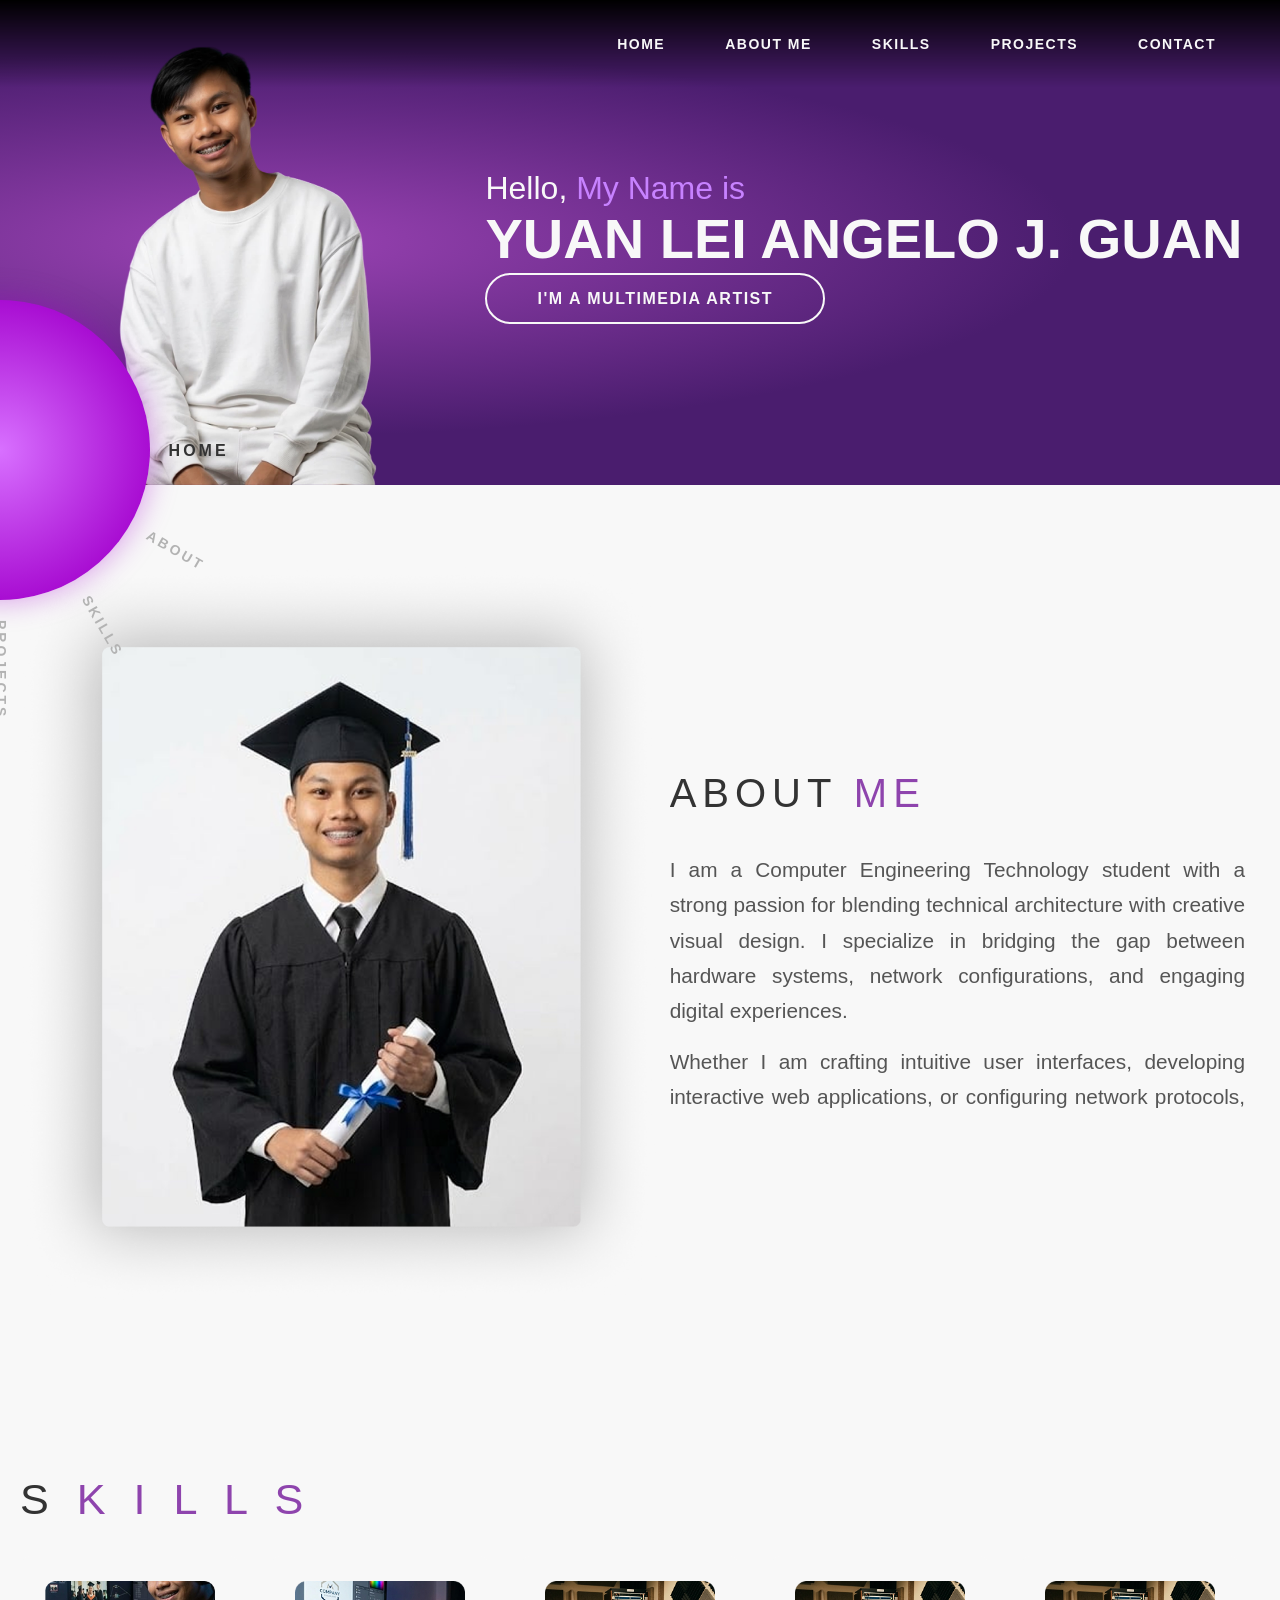
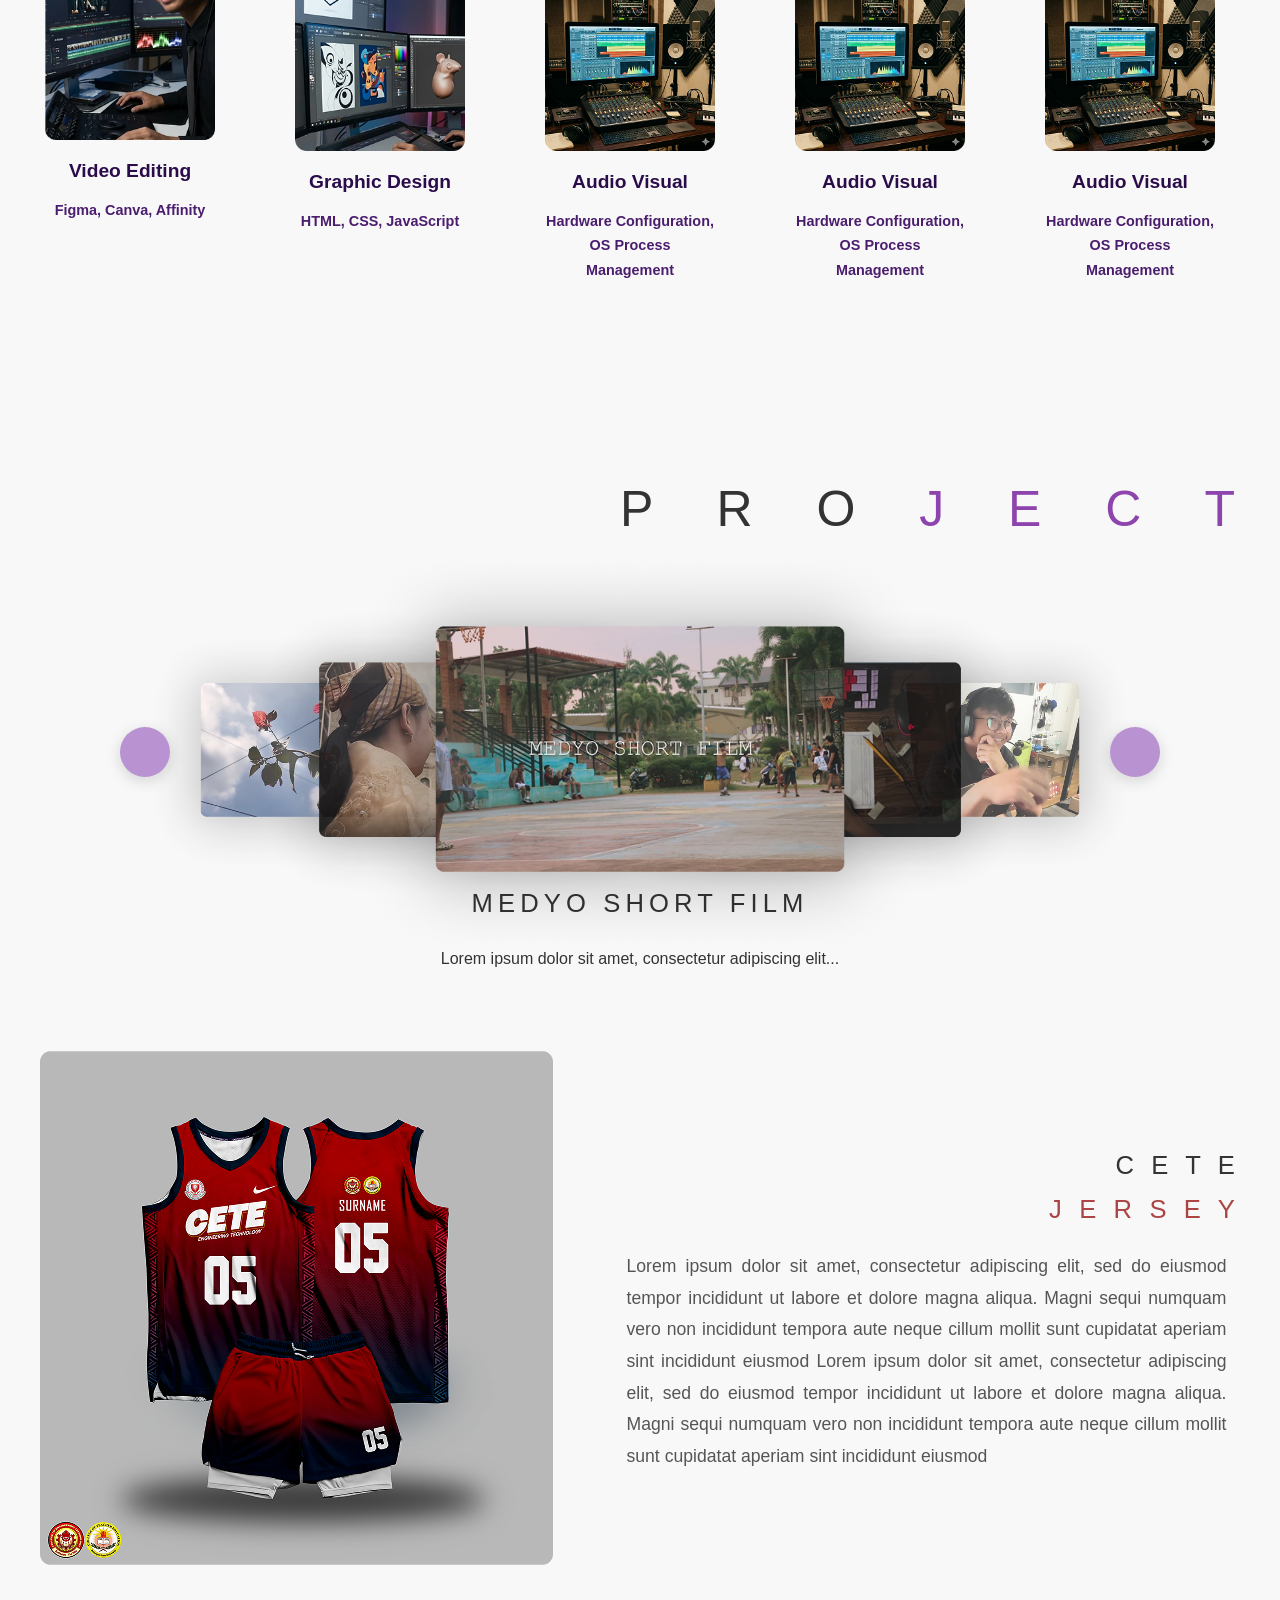
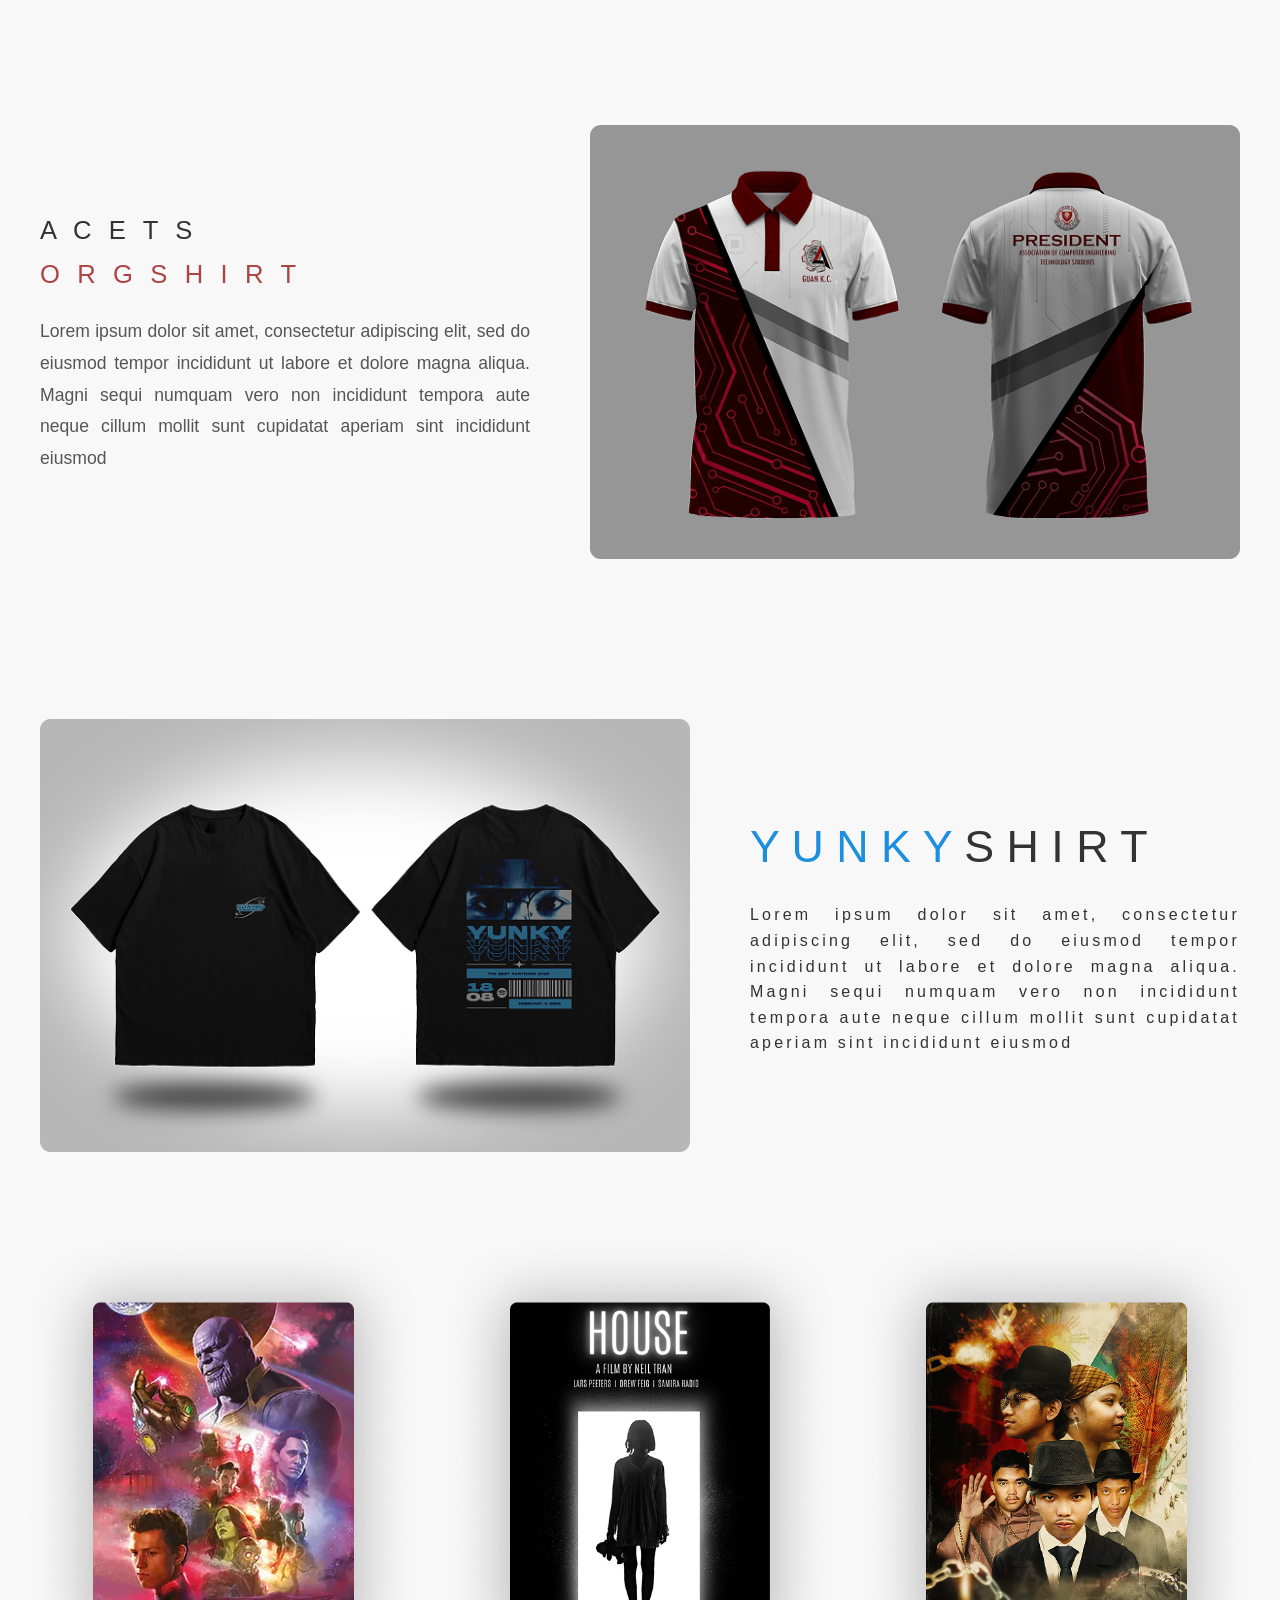
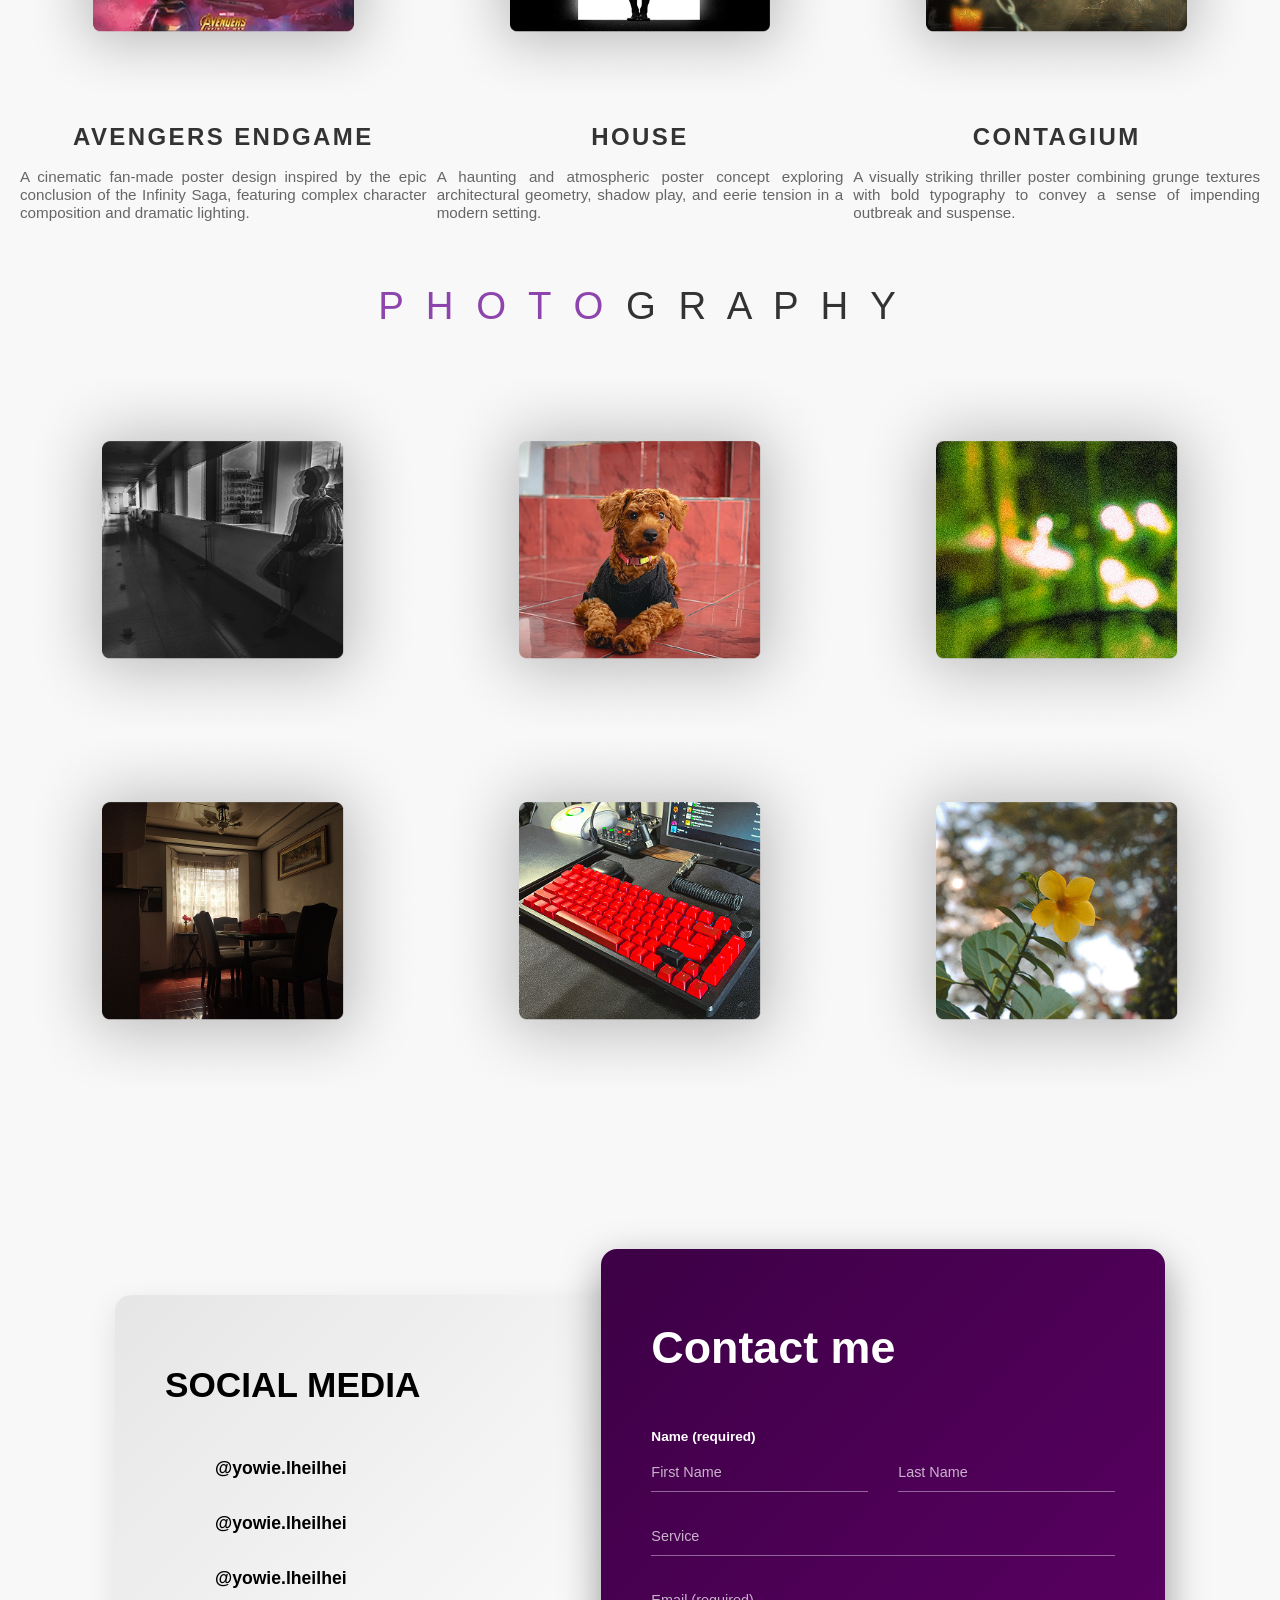
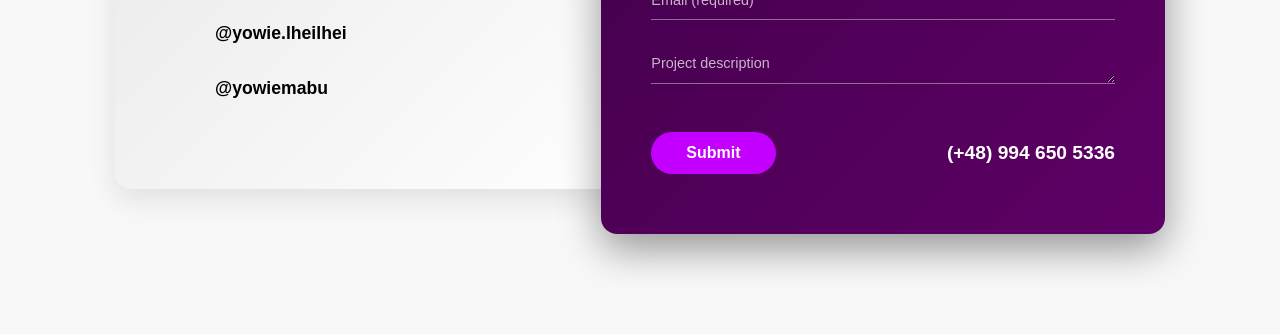
<file: index.html>
<!DOCTYPE html>
<html lang="en">
<head>
    <meta charset="UTF-8">
    <meta name="viewport" content="width=device-width, initial-scale=1.0">
    <title>Yuan Lei Angelo J. Guan | Personal Portfolio</title>
    <link rel="stylesheet" href="index.css">
</head>
<body>
    <nav class="side-scroll-nav">
        <div class="scroll-wheel" id="scrollWheel">
            <div class="wheel-circle"></div>
            <ul class="wheel-labels">
                <li class="wheel-label" data-target="home" data-angle="60">HOME</li>
                <li class="wheel-label" data-target="about" data-angle="30">ABOUT</li>
                <li class="wheel-label" data-target="skills" data-angle="0">SKILLS</li>
                <li class="wheel-label" data-target="projects" data-angle="-30">PROJECTS</li>
                <li class="wheel-label" data-target="contact" data-angle="-60">CONTACT</li>
            </ul>
        </div>
    </nav>
    <header class="navbar">
        <nav>
            <ul class="nav-links">
                <li><a href="#home">Home</a></li>
                <li><a href="#about">About Me</a></li>
                <li><a href="#skills">Skills</a></li>
                <li><a href="#projects">Projects</a></li>
                <li><a href="#contact">Contact</a></li>
            </ul>
        </nav>
    </header>

    <main>
        <section id="home" class="hero-section">
            <div class="hero-image">
                <img src="./assets/images/yuanleipicture.png" alt="Yuan Lei Angelo J. Guan">
            </div>
            <div class="hero-text">
               <p>Hello, <span class="mynameis">My Name is</span></p>
                <h1>YUAN LEI ANGELO J. GUAN</h1>
                <span id="artistBadge" class="badge" style="cursor: pointer;">I'M A MULTIMEDIA ARTIST</span>
            </div>
        </section>
            
       <section id="about" class="about-section container">
                 <!-- Add 'hidden-scroll' here -->
            <div class="about-image hidden-scroll">
                <img src="./assets/images/diplomaaboutme.png" alt="Academic Achievements">
            </div>
            <!-- Add 'hidden-scroll' here too -->
            <div class="about-content hidden-scroll">
                <h2>ABOUT <span>ME</span></h2>
                <p>I am a Computer Engineering Technology student with a strong passion for blending technical architecture with creative visual design. I specialize in bridging the gap between hardware systems, network configurations, and engaging digital experiences.</p>
                <p>Whether I am crafting intuitive user interfaces, developing interactive web applications, or configuring network protocols, I enjoy turning complex problems into elegant, user-friendly solutions.</p>
            </div>
        </section>

        <section id="skills" class="skills-section container">
            <h2>S <span>K I L L S</span></h2>
            <div class="skills-grid">
                <div class="skill-card">
                    <img src="./assets/images/videoeditingpicture.png" alt="Video Editing">
                    <h3>Video Editing</h3>
                    <p>Figma, Canva, Affinity</p>
                </div>
                <div class="skill-card">
                    <img src="./assets/images/graphicsedsignpicture.png" alt="Graphic Design">
                    <h3>Graphic Design</h3>
                    <p>HTML, CSS, JavaScript</p>
                </div>  
                <div class="skill-card">
                    <img src="./assets/images/Audiovisualpicture.png" alt="Audio Visuals">
                    <h3>Audio Visual</h3>
                    <p>Hardware Configuration, OS Process Management</p>
                </div>
                <div class="skill-card">
                    <img src="./assets/images/Audiovisualpicture.png" alt="Audio Visuals">
                    <h3>Audio Visual</h3>
                    <p>Hardware Configuration, OS Process Management</p>
                </div>
                <div class="skill-card">
                    <img src="./assets/images/Audiovisualpicture.png" alt="Audio Visuals">
                    <h3>Audio Visual</h3>
                    <p>Hardware Configuration, OS Process Management</p>
                </div>
                <div class="skill-card">
                    <img src="./assets/images/Audiovisualpicture.png" alt="Audio Visuals">
                    <h3>Audio Visual</h3>
                    <p>Hardware Configuration, OS Process Management</p>
                </div>
                <div class="skill-card">
                    <img src="./assets/images/Audiovisualpicture.png" alt="Audio Visuals">
                    <h3>Audio Visual</h3>
                    <p>Hardware Configuration, OS Process Management</p>
                </div>
                <div class="skill-card">
                    <img src="./assets/images/Audiovisualpicture.png" alt="Audio Visuals">
                    <h3>Audio Visual</h3>
                    <p>Hardware Configuration, OS Process Management</p>
                </div>
            </div>
        </section>

        <section id="projects" class="projects-section container">
            <h2>P R O <span>J E C T</span></h2>
                <article class="project-item full-width">
                    <div class="gallery-carousel">
                        <!-- New Previous Button -->
                        <button class="carousel-btn prev-btn"><i class="fa-solid fa-chevron-left"></i></button>

                        <!-- Your existing images -->
                        <img src="./assets/images/flowers.png" alt="Film Still 1">
                        <img src="./assets/images/rizal.png" alt="Film Still 2">
                        <img src="./assets/images/medyoshortfilm.png" alt="Film Still 3">
                        <img src="./assets/images/plates.png" alt="Film Still 4">
                        <img src="./assets/images/harana.png" alt="Film Still 5">

                        <!-- New Next Button -->
                        <button class="carousel-btn next-btn"><i class="fa-solid fa-chevron-right"></i></button>
                    </div>
                    
                    <!-- Your existing text elements -->
                    <h3>MEDYO SHORT FILM</h3>
                    <p>Lorem ipsum dolor sit amet, consectetur adipiscing elit...</p>
                </article>
            <div class="clothing-designs">
                <article class="project-item flex-row">
                    <img src="./assets/images/cetejersey.png" alt="CETE Jersey">
                    <div class="project-text">
                        <h3>C E T E <br><span> J E R S E Y</span> </h3>
                        <p>Lorem ipsum dolor sit amet, consectetur adipiscing elit, sed do eiusmod tempor incididunt ut labore et dolore magna aliqua. Magni sequi numquam vero non incididunt tempora aute neque cillum mollit sunt cupidatat aperiam sint incididunt eiusmod Lorem ipsum dolor sit amet, consectetur adipiscing elit, sed do eiusmod tempor incididunt ut labore et dolore magna aliqua. Magni sequi numquam vero non incididunt tempora aute neque cillum mollit sunt cupidatat aperiam sint incididunt eiusmod</p>
                    </div>
                </article>

                <article class="project-item flex-row-reverse">
                    <img src="./assets/images/acetsshirts.png" alt="ACETS Orgshirt">
                    <div class="project-text">
                        <h3>A C E T S <br> <span> O R G S H I R T</span></h3>
                        <p>Lorem ipsum dolor sit amet, consectetur adipiscing elit, sed do eiusmod tempor incididunt ut labore et dolore magna aliqua. Magni sequi numquam vero non incididunt tempora aute neque cillum mollit sunt cupidatat aperiam sint incididunt eiusmod</p>
                    </div>
                </article>

                <article class="project-item flex-row">
                    <img src="./assets/images/yunkyshirt.png" alt="YUNKY Shirt">
                    <div class="project-yunky">
                        <h3>Y U N K Y<span class="yunky-blue"> S H I R T</span></h3>
                        <p>Lorem ipsum dolor sit amet, consectetur adipiscing elit, sed do eiusmod tempor incididunt ut labore et dolore magna aliqua. Magni sequi numquam vero non incididunt tempora aute neque cillum mollit sunt cupidatat aperiam sint incididunt eiusmod</p>
                    </div>
                </article>
            </div>

           <div class="poster-grid">
                <div class="poster-card">
                    <img src="./assets/images/avengersendgame.png" alt="Avengers Style Poster">
                    <div class="poster-info">
                        <h3>AVENGERS ENDGAME</h3>
                        <p>A cinematic fan-made poster design inspired by the epic conclusion of the Infinity Saga, featuring complex character composition and dramatic lighting.</p>
                    </div>
                </div>

                <div class="poster-card">
                    <img src="./assets/images/house.png" alt="House Poster">
                    <div class="poster-info">
                        <h3>HOUSE</h3>
                        <p>A haunting and atmospheric poster concept exploring architectural geometry, shadow play, and eerie tension in a modern setting.</p>
                    </div>
                </div>

                <div class="poster-card">
                    <img src="./assets/images/consumatumest.png" alt="Contagium Poster">
                    <div class="poster-info">
                        <h3>CONTAGIUM</h3>
                        <p>A visually striking thriller poster combining grunge textures with bold typography to convey a sense of impending outbreak and suspense.</p>
                    </div>
                </div>
            </div>

            <h3 class="section-subtitle">P h o t o <span>g r a p h y</span></h3>
            <div class="photography-grid">
                <img src="./assets/images/russel.png" alt="Photography 1">
                <img src="./assets/images/boomie.png" alt="Photography 2">
                <img src="./assets/images/medisina.png" alt="Photography 3">
                <img src="./assets/images/diningtable.png" alt="Photography 4">
                <img src="./assets/images/keyboard.png" alt="Photography 5">
                <img src="./assets/images/floweryellow.png" alt="Photography 6">
            </div>
        </section>

        <section id="contact" class="contact-section container">
            <div class="contact-wrapper">
                
                <!-- Left Side: Social Media -->
                <div class="social-media-card">
                    <h2>SOCIAL MEDIA</h2>
                    <ul class="social-links">
                        <li><a href="https://www.facebook.com/yowie.lheilhei"><i class="fa-brands fa-facebook"></i> @yowie.lheilhei</a></li>
                        <li><a href="https://www.instagram.com/yowie.lheilhei/"><i class="fa-brands fa-instagram"></i> @yowie.lheilhei</a></li>
                        <li><a href="#"><i class="fa-brands fa-tiktok"></i> @yowie.lheilhei</a></li>
                        <li><a href="#"><i class="fa-brands fa-discord"></i> @yowie.lheilhei</a></li>
                        <li><a href="#"><i class="fa-brands fa-soundcloud"></i> @yowiemabu</a></li>
                    </ul>
                </div>
                
                <!-- Right Side: Contact Form -->
                <div class="contact-form-card">
                    <h2>Contact me</h2>
                    <form action="#" method="POST" class="contact-form">
                        
                        <p class="field-label">Name (required)</p>
                        <div class="form-group row">
                            <input type="text" name="firstName" placeholder="First Name" required>
                            <input type="text" name="lastName" placeholder="Last Name" required>
                        </div>
                        
                        <div class="form-group">
                            <input type="text" name="service" placeholder="Service">
                        </div>
                        
                        <div class="form-group">
                            <input type="email" name="email" placeholder="Email (required)" required>
                        </div>
                        
                        <div class="form-group">
                            <textarea name="message" rows="1" placeholder="Project description" required></textarea>
                        </div>
                        
                        <div class="form-footer">
                            <button type="submit" class="submit-btn">Submit</button>
                            <span class="phone-number">(+48) 994 650 5336</span>
                        </div>
                    </form>
                </div>

            </div>
        </section>
    </main>
<div id="artistModal" class="modal-overlay">
    <div class="modal-content">
        <span class="close-modal">&times;</span>
        <h2>Multimedia Artistry</h2>
        <p>I specialize in video editing, graphic design, and audio-visual production. I love blending technical architecture with creative visual design to create engaging digital experiences.</p>
    </div>
</div>
    <script src="index.js"></script>
</body>
</html>
</body>
</html>
</file>
<file: index.css>
@import url('https://fonts.googleapis.com/css2?family=Poppins:wght@300;400;600;700&display=swap');

* {
    margin: 0;
    padding: 0;
    font-family: 'Plus Jakarta Sans', sans-serif;
    scroll-behavior: smooth;
}

body {
    background-color: #F8F8F8; 
    color: #333;
    line-height: 1.7;
}

.container {
    /* Increase this number (e.g., from 1200px to 1400px) */
    max-width: 1300px; 
    margin: 0 auto;
    padding: 80px 20px;
}

img {
    max-width: 100%;
    height: auto;
    display: block;
}

.navbar {
    background: linear-gradient(to bottom, rgba(0, 0, 0, 1), rgba(0, 0, 0, 0));
    padding: 30px 0;
    position: fixed; 
    top: 0;
    left: 0;
    width: 100%;
    z-index: 1000;
}

.nav-links {
    list-style: none;
    display: flex;
    justify-content: flex-end;
    padding-right: 5vw;
    gap: 60px;
}

.nav-links a {
    color: #F8F8F8;
    text-decoration: none;
    font-size: 14px;
    font-weight: 600;
    text-transform: uppercase;
    letter-spacing: 1.5px;
    transition: color 0.3s ease;
}

.nav-links a:hover {
    color: #b892d1;
}


.hero-section {
    background: radial-gradient(80% 50% at 20%, #9B43B4 0%, #4a1d6e 80%);
    color: #F8F8F8;
    display: flex;
    align-items: center;
    justify-content: center;
    gap: 5vw;

}

.hero-image img {
    position: static;
    width: 100%; 
    max-width: 30vw;
    margin: 0 auto;
}
    
.hero-text p {
    font-size: 2rem;
    font-weight: 400;
    color: #F8F8F8;
}

.hero-text h1 {
    font-size: 3.5rem;
    font-weight: 550;
    margin: 10px 0 20px;
    line-height: 0.5;
}

.mynameis{
     font-size: 2rem;
    font-weight: 400;
    color: #c782ff;
}

.badge {
    border: 2px solid #F8F8F8;
    padding: 10px 50px;
    border-radius: 30px;
    font-size: 1rem;
    font-weight: 550;
    letter-spacing: 1.5px;
    display: inline-block;
    text-transform: uppercase;
}

/* --- About Section --- */
.about-section {
    display: flex;
    align-items: center;
    gap: 1vw;
    background-color: #F8F8F8;
}

.about-image img {
    position: relative;
    width: 200vw;
}

.about-content {
    max-width: 600px;
    
    /* ADD THESE 3 LINES */
    max-height: 350px; /* Adjust this to match your image height */
    overflow-y: auto;  /* Adds a vertical scrollbar if text overflows */
    padding-right: 15px; /* Adds breathing room so the text doesn't touch the scrollbar */
}

/* Optional: Style the scrollbar so it matches your theme */
.about-content::-webkit-scrollbar {
    width: 6px;
}
.about-content::-webkit-scrollbar-thumb {
    background: #8e44ad; 
    border-radius: 10px;
}

.about-content h2 {
    font-size: 2.5rem;
    letter-spacing: 6px;
    margin-bottom: 25px;
    color: #333;
    font-weight: 400;
}
 
.about-content h2 span {
    color: #8e44ad; 
    font-weight: 400;
}

.about-content p {
    margin-bottom: 15px;
    color: #555;
    font-size: 1.3rem;
    text-align: justify;
}   

/* --- Scroll Reveal Animation --- */
.hidden-scroll {
    opacity: 0;
    transform: translateY(50px);
    transition: opacity 0.8s ease-out, transform 0.8s ease-out;
}

.show-scroll {
    opacity: 1;
    transform: translateY(0);
}

/* Optional: Make the text fade in slightly after the image */
.about-content.hidden-scroll {
    transition-delay: 0.2s;
}

.skills-section h2 {
    text-align: left;
    letter-spacing: 8px;
    margin-bottom: 20px;
    font-size: 2.7rem;
    font-weight: 400;
}
.skills-section h2 span {
    color: #8e44ad; 
    font-weight: 400;
}

.skills-grid {
    display: grid;
    grid-auto-flow: column;
    grid-auto-columns: 220px; 
    gap: 30px;
    overflow-x: auto; 
    overscroll-behavior-x: contain; 
    padding-bottom: 20px; 
    scroll-snap-type: x mandatory; 
}

.skills-grid > * {
    scroll-snap-align: start; 
}

.skills-grid::-webkit-scrollbar {
    height: 4px;
}

.skills-grid::-webkit-scrollbar-track {
    background: transparent; 
    border-radius: 4px;
}

.skills-grid::-webkit-scrollbar-thumb {
    background: #a8249c; 
    border-radius: 5px;
}

.skill-card {
    background: #F8F8F8; /* Lighter purple background */
    padding: 25px;
    border-radius: 12px;
    text-align: center;
    transition: transform 0.3s ease, box-shadow 0.3s ease;
   
}

.skill-card:hover {
    transform: translateY(-8px);
    box-shadow: 0 12px 20px rgba(0,0,0,0.1);
}

.skill-card img {
    border-radius: 8px;
    margin-bottom: 15px;
}

.skill-card h3 {
    margin: 10px 0;
    font-size: 1.2rem;
    color: #2b0c4a;
    font-weight: 700;
}

.skill-card p {
    font-size: 0.9rem;
    color: #4a1d6e;
    font-weight: 600;
}

/* --- Projects Section --- */
.projects-section {
    text-align: center;
    padding: 60px 20px;
    overflow: hidden; 
}

.projects-section h2 {
    letter-spacing: 0.5em; 
    font-weight: 500;
    font-size: 50px;
    text-align: right;
    margin-bottom: 150px;
}

.projects-section h2 span {
    color: #8e44ad; 
    font-weight: 500;
}

/* --- Carousel Navigation Buttons --- */
.carousel-btn {
    position: absolute;
    top: 50%;
    transform: translateY(-50%);
    background: #b892d1;
    border: none;
    width: 50px;
    height: 50px;
    border-radius: 50%;
    font-size: 10px;
    color: #4a1d6e; /* Your theme purple */
    cursor: pointer;
    z-index: 10; /* Ensures buttons are clickable above the images */
    box-shadow: 0 4px 15px rgba(0,0,0,0.15);
    transition: background 0.3s, color 0.3s, transform 0.2s;
    display: flex;
    align-items: center;
    justify-content: center;
}

.carousel-btn:hover {
    background: #8e44ad; /* Highlight purple */
    color: #ffffff;
    transform: translateY(-50%) scale(1.1); /* Slight pop effect */
}

/* Position them wide outside the center image */
.prev-btn {
    left: -120px; 
}

.next-btn {
    right: -120px;
}

/* On smaller screens, pull the buttons closer so they don't get cut off */
@media (max-width: 992px) {
    .prev-btn { left: -30px; }
    .next-btn { right: -30px; }
}
/* Set up the carousel container */
.gallery-carousel {
    position: relative;
    display: flex;
    justify-content: center;
    align-items: center;
    height: 100px; /* Adjust this height based on your actual image dimensions */
    margin: 0 auto 40px auto;
    width: auto;
    max-width: 800px;
    box-shadow: none !important; /* <--- Forces ALL shadows to disappear */
    margin-bottom: 80px;
}

.gallery-carousel img {
    position: absolute; 
    width: 500px; 
    height: 350px; 
    object-fit: cover;
    transition: all 0.4s ease; 
    cursor: pointer; 
}
/* Postion nung 5 projects */
.pos-1 { 
    transform: translateX(-65%) scale(0.7); 
    z-index: 1; 
    opacity: 0.8; 
}
.pos-2 { transform: translateX(-35%) scale(0.85); 
    z-index: 2; 
    opacity: 0.9; }
.pos-3 { 
    transform: translateX(0) scale(1.15); 
    z-index: 3; 
    opacity: 1; 
}
.pos-4 { 
    transform: translateX(35%) scale(0.85); 
    z-index: 2; 
    opacity: 0.9; 
}
.pos-5 { 
    transform: translateX(65%) scale(0.7); 
    z-index: 1; 
    opacity: 0.8; 
} 

.project-item h3 {
    font-weight: 300;
    letter-spacing: 0.2em;
    font-size: 2vw;
    margin-bottom: 20px;
}

.project-item p {
    max-width: 600px;
    margin: 0 auto;
    line-height: 1.6;
    color: #333;
}

.project-item.full-width h3,
.project-item.full-width p {
    transition: opacity 0.3s ease-in-out;
}

.fade-out {
    opacity: 0 !important;
}

.poster-grid {
    display: grid;
    grid-template-columns: repeat(3, 1fr);
    gap: 10px;
    margin-bottom: 50px;
}

.poster-grid img {
    transition: transform 0.3s ease;
    /* Optional: add width: 100%; to make sure it fills the grid column perfectly */
    width: 100%; 
}

.poster-grid img:hover {
    transform: translateY(-5px);
}

/* Photography Grid */


.section-subtitle {
    text-align: center;
    letter-spacing: 6px;
    margin-bottom: 40px;
    color: #8e44ad;
    font-weight: 400;
    text-transform: uppercase;
    
    /* ADD THIS LINE */
    font-size: 3vw; 
}

.section-subtitle span {
    color: #333;
}
/* --- Photography Grid Styling --- */
.photography-grid {
    display: grid;
    grid-template-columns: repeat(3, 1fr);
    gap: 11px; /* Adjust this to match the space between your photos */
}

.photography-grid img {
    width: 100%;
    /* Change this from auto to a specific height */
    height: 350px; /* Try 300px, 350px, or 400px to see what looks best */
    object-fit: cover;
    
    box-shadow: none !important; 
    border-radius: 11px; 
    background: transparent;
    padding: 0;
    transition: transform 0.3s ease;
}
/* Keep a clean hover effect without adding the shadow back */
.photography-grid img:hover {
    transform: translateY(-5px);
}
/* --- Clothing Designs Section --- */
/* --- Master Spacing for the Clothing Section --- */

.clothing-designs {
    display: flex;
    flex-direction: column;
    /* 1. VERTICAL SPACING: Distance between the 3 different shirts */
    gap: 120px; 
    /* 2. PADDING: Breathing room inside the whole section */
    padding: 60px 20px; 
}

/* Image on Left, Text on Right */
.project-item.flex-row {
    display: flex;
    align-items: center;
    justify-content: center;
    /* 3. HORIZONTAL SPACING: Distance between the Image and the Text */
    gap: 60px; 
}

/* Image on Right, Text on Left */
.project-item.flex-row-reverse {
    display: flex;
    flex-direction: row-reverse;
    align-items: center;
    justify-content: center;
    /* HORIZONTAL SPACING: Keep this exactly the same as .flex-row */
    gap: 60px; 
}

/* --- Mobile Spacing Fixes --- */
@media (max-width: 992px) {
    .clothing-designs {
        gap: 80px; /* Shrink vertical gap between projects on mobile */
        padding: 40px 15px; 
    }
    
    .project-item.flex-row,
    .project-item.flex-row-reverse {
        flex-direction: column; /* Stacks image on top of text */
        gap: 30px; /* Shrink the space between the image and text when stacked */
    }
}

.clothing-designs img {
    width: 55%; 
    max-width: 650px;
    object-fit: fill;
    border: none;
    transition: transform 0.3s ease;
    padding: 0; /* Removes any default padding */
    margin: 20px 0; /* Adds vertical spacing between the image and text */
    gap: 40px;
    
}



/* Keep the hover effect so they still lift up when hovered */
.clothing-designs img:hover {
    transform: translateY(-10px);
}

/* Text Container Styling */
.clothing-designs .project-item:nth-child(1) .project-text h3 {
    text-align: right;
}

.project-text {
    width: 80%;
    max-width: 1300px;
    text-align: left; /* Keeps text aligned nicely next to the image */
}

.project-yunky {
    width: 100%;
    LETTER-SPACING: 0.2em;
    max-width: 1300px;
    text-align: justify; /* Keeps text aligned nicely next to the image */
}

.project-yunky h3 {
    font-size: 2.8rem;
    letter-spacing: normal; /* Wide spacing matching Figma */
    line-height: 1.4;
    margin-bottom: 25px;
    font-weight: 500;
}

.project-text h3 span {
    color: #ad4444; /* Matching purple color for subtitle */
}

/* Ensure the main h3 for the 3rd item stays dark */
.clothing-designs .project-item:nth-child(3) .project-yunky h3 {
    color: #1d8fe0; 
}

/* Make ONLY the word YUNKY blue */
.yunky-blue {
    color: #333; /* This is the dark blue from your Figma */
}

.project-text p {
    color: #555;
    font-size: 1.1rem;
    line-height: 1.8;
    text-align: justify;
}
/* --- Poster Grid Styling --- */
.poster-card {
    display: flex;
    flex-direction: column;
    text-align: left; /* Aligns the text cleanly under the image */
}

.poster-card img {
    width: 150%;
    border-radius: 5px; /* Optional: gives the posters soft corners */
    margin-bottom: 10px; /* Space between the image and the title */
    transition: transform 0.3s ease;
}

.poster-card img:hover {
    transform: translateY(-8px);
}

.poster-info h3 {
    font-size: 1.5rem;
    letter-spacing: 0.1em;
    color: #333; /* Dark text for readability */
    margin-bottom: 10px;
    font-weight: 600;
    text-align: center;
}

.poster-info p {
    font-size: 0.95rem;
    color: #666; /* Softer gray for the paragraph */
    line-height: 1.2;
    text-align: justify;

}

/* --- Responsive Fix for Mobile & Tablets --- */
/* This ensures the zig-zag layout stacks neatly on smaller screens */
@media (max-width: 992px) {
    .project-item.flex-row,
    .project-item.flex-row-reverse {
        flex-direction: column; /* Stacks image on top of text */
        text-align: center;
        gap: 0px;
    }

    .clothing-designs img {
        width: 80%; /* Takes up more space on mobile */
        max-width: none;
    }

    .project-text {
        width: 90%;
        text-align: center; /* Centers text on mobile */
    }
}

/* --- Contact & Social Section --- */
/* =========================================
   CONTACT SECTION (Overlapping Cards)
   ========================================= */
.contact-section {
    padding: 100px 20px;
}

.contact-wrapper {
    display: flex;
    align-items: center;
    justify-content: center;
    max-width: 1050px;
    margin: 0 auto;
    position: relative;
}

/* --- Left Card: Social Media --- */
.social-media-card {
    background: linear-gradient(135deg, #e6e6e6 0%, #ffffff 100%);
    border-radius: 16px;
    /* Extra padding on the right so text doesn't hide behind the purple box */
    padding: 60px 100px 60px 50px; 
    box-shadow: 0 10px 30px rgba(0,0,0,0.1);
    flex: 1;
    max-width: 450px;
    z-index: 1;
}

.social-media-card h2 {
    font-size: 2.2rem;
    color: #000;
    margin-bottom: 40px;
    font-weight: 800;
}

.social-links {
    list-style: none;
    padding: 0;
}

.social-links li {
    margin-bottom: 25px;
}

.social-links a {
    display: flex;
    align-items: center;
    text-decoration: none;
    color: #000;
    font-size: 1.1rem;
    font-weight: 600;
    transition: color 0.3s, transform 0.3s;
}

.social-links a i {
    font-size: 1.5rem;
    width: 35px; /* Ensures all icons take up the same space */
    margin-right: 15px;
}

.social-links a:hover {
    color: #8e44ad;
    transform: translateX(5px);
}

/* --- Right Card: Contact Form --- */
.contact-form-card {
    background: linear-gradient(135deg, #3d0046 0%, #5e0066 100%);
    border-radius: 16px;
    padding: 60px 50px;
    box-shadow: 0 15px 40px rgba(0,0,0,0.4);
    flex: 1.2;
    max-width: 600px;
    
    /* THIS IS THE MAGIC THAT CREATES THE OVERLAP */
    margin-left: -50px; 
    z-index: 2;
}

.contact-form-card h2 {
    font-size: 2.8rem;
    margin-bottom: 40px;
    color: #fff;
    font-weight: 800;
}

.field-label {
    font-size: 0.85rem;
    color: #ffffff;
    font-weight: 600;
    margin-bottom: 5px;
}

.contact-form .form-group {
    margin-bottom: 25px;
}

.contact-form .form-group.row {
    display: flex;
    gap: 30px;
}

/* Invisible inputs with just a bottom border */
.contact-form input,
.contact-form textarea {
    width: 100%;
    background: transparent;
    border: none;
    border-bottom: 1px solid rgba(255, 255, 255, 0.4);
    padding: 10px 0;
    color: #fff;
    font-size: 1rem;
    outline: none;
    transition: border-color 0.3s;
}

.contact-form input::placeholder,
.contact-form textarea::placeholder {
    color: rgba(255, 255, 255, 0.7);
    font-size: 0.9rem;
}

.contact-form input:focus,
.contact-form textarea:focus {
    border-bottom-color: #d800ff;
}

.form-footer {
    display: flex;
    justify-content: space-between;
    align-items: center; /* Aligns button and phone number on same line */
    margin-top: 40px;
}

.submit-btn {
    background: #c300ff;
    color: #fff;
    border: none;
    padding: 12px 35px;
    border-radius: 30px; /* Gives it that pill shape */
    font-weight: bold;
    cursor: pointer;
    font-size: 1rem;
    transition: transform 0.2s, background 0.3s;
}

.submit-btn:hover {
    background: #e44dff;
    transform: translateY(-2px);
}

.phone-number {
    font-size: 1.2rem;
    font-weight: bold;
    color: #fff;
}

/* --- Mobile Fixes for the Overlap --- */
@media (max-width: 992px) {
    .contact-wrapper {
        flex-direction: column;
    }
    
    .social-media-card {
        padding: 40px;
        max-width: 100%;
        /* Make the bottom flat so the purple box can sit perfectly on top */
        border-radius: 16px 16px 0 0; 
    }
    
    .contact-form-card {
        /* Remove horizontal overlap, add vertical overlap */
        margin-left: 0;
        margin-top: -30px; 
        max-width: 100%;
        border-radius: 16px;
    }
    
    .contact-form .form-group.row {
        flex-direction: column;
        gap: 25px;
    }
}

/* =========================================
   SIDE SCROLL WHEEL NAVIGATION
   ========================================= */
.side-scroll-nav {
    position: fixed;
    top: 50%;
    left: -150px; 
    /* We add a translateX(-20px) to make it slide slightly left when hiding */
    transform: translateY(-50%) translateX(-20px);
    z-index: 500;
    
    /* NEW: Hide it by default */
    opacity: 0; 
    pointer-events: none; /* Prevents clicking on it while invisible */
    
    /* Smooth fade and slide animation */
    transition: opacity 0.4s ease, transform 0.4s ease;
}

/* NEW: This class will be added by JavaScript when scrolling */
.side-scroll-nav.is-visible {
    opacity: 1;
    pointer-events: auto; /* Makes it clickable again */
    transform: translateY(-50%) translateX(0); /* Slides it into its proper place */
}

.scroll-wheel {
    position: relative;
    width: 300px;
    height: 300px;
    /* This smooth transition makes the wheel spin nicely */
    transition: transform 0.6s cubic-bezier(0.25, 1, 0.5, 1); 
}

.wheel-circle {
    position: absolute;
    top: 0; 
    left: 0;
    width: 100%; 
    height: 100%;
    border-radius: 50%;
    /* The purple gradient matching your Figma */
    background: radial-gradient(circle at center, #d870ff 0%, #a200cc 80%);
    box-shadow: 0 0 30px rgba(162, 0, 204, 0.4);
}

.wheel-labels {
    position: absolute;
    top: 0; left: 0;
    width: 100%; height: 100%;
    list-style: none;
    margin: 0; padding: 0;
}

.wheel-label {
    position: absolute;
    top: 50%;
    left: 50%;
    /* Pushes text 170px away from the center (just outside the 150px radius circle) */
    transform-origin: left center;
    margin-top: -12px; 
    font-size: 14px;
    font-weight: 600;
    letter-spacing: 3px;
    color: #b3b3b3;
    cursor: pointer;
    transition: color 0.3s ease, font-size 0.3s ease;
}

/* Hardcoded angles to fan them out like spokes */
.wheel-label[data-target="home"] { transform: rotate(-60deg) translateX(170px); }
.wheel-label[data-target="about"] { transform: rotate(-30deg) translateX(170px); }
.wheel-label[data-target="skills"] { transform: rotate(0deg) translateX(170px); }
.wheel-label[data-target="projects"] { transform: rotate(30deg) translateX(170px); }
.wheel-label[data-target="contact"] { transform: rotate(60deg) translateX(170px); }

/* The style for whichever section is currently active */
.wheel-label.active {
    color: #333; /* Dark color like in Figma */
    font-size: 16px;
    font-weight: 700;
}

/* Hide the side wheel entirely on tablets and phones */
@media (max-width: 1200px) {
    .side-scroll-nav {
        display: none;
    }
}

/* --- Responsive Design --- */

/* Tablets and smaller screens */
@media (max-width: 992px) {
    /* Stack navigation links */
    .nav-links {
        flex-direction: column;
        align-items: center;
        gap: 20px;
        padding-right: 0;
        background-color: rgba(0, 0, 0, 0.9); /* Dark background so text is readable */
        padding: 20px 0;
        width: 100%;
    }

    .hero-section, .about-section, .contact-section {
        flex-direction: column;
        text-align: center;
        padding-top: 120px; /* Add space so the stacked navbar doesn't cover content */
    }
    
    .hero-text h1 {
        font-size: 2.2rem;
        line-height: 1.2; /* Fixed from 0.5 to prevent text overlapping itself on mobile */
    }

    .about-image img {
        box-shadow: 0px 15px 0px #e6e6e6;
    }

    .flex-row, .flex-row-reverse {
        flex-direction: column;
        text-align: center;
        gap: 30px;
    }
    
    .project-text {
        max-width: 100%;
    }

    .poster-grid, .photography-grid {
        grid-template-columns: repeat(2, 1fr);
    }
    
    .form-group.row {
        flex-direction: column;
    }
}

/* Mobile phones specifically */
@media (max-width: 576px) {
    .container {
        padding: 40px 15px; /* Less padding on small screens */
    }

    .poster-grid, .photography-grid {
        grid-template-columns: 1fr; /* 1 column grid for very small screens */
    }
    
    .gallery-carousel {
        flex-direction: column; /* Stack gallery images vertically */
    }

    .gallery-carousel img {
        width: 100%;
        height: auto;
    }

    .hero-text p {
        font-size: 1.5rem;
    }
    
    .contact-form-container, .social-media {
        padding: 30px 20px; /* Shrink padding inside form and social boxes */
    }

}

/* --- Pop-up Modal Styles --- */
.modal-overlay {
    display: none; /* Hidden by default */
    position: fixed;
    top: 0;
    left: 0;
    width: 100%;
    height: 100%;
    background-color: rgba(0, 0, 0, 0.6); /* Dark semi-transparent background */
    z-index: 2000; /* Ensure it stays above the navbar */
    justify-content: center;
    align-items: center;
    opacity: 0;
    transition: opacity 0.3s ease;
}

/* Class added by JavaScript to show the modal */
.modal-overlay.show {
    display: flex; 
    opacity: 1;
}

.modal-content {
    background-color: #F8F8F8;
    padding: 40px;
    border-radius: 15px;
    max-width: 500px;
    width: 90%;
    text-align: center;
    position: relative;
    /* Starts slightly lower for a slide-up animation */
    transform: translateY(30px);
    transition: transform 0.3s ease;
    box-shadow: 0 15px 30px rgba(0,0,0,0.3);
}

.modal-overlay.show .modal-content {
    transform: translateY(0); /* Slides into place */
}

/* The Close Button (X) */
.close-modal {
    position: absolute;
    top: 15px;
    right: 20px;
    font-size: 28px;
    font-weight: bold;
    color: #333;
    cursor: pointer;
    transition: color 0.2s;
}

.close-modal:hover {
    color: #8e44ad;
}

.modal-content h2 {
    color: #4a1d6e; /* Your dark purple theme */
    margin-bottom: 15px;
    letter-spacing: 2px;
}
</file>
